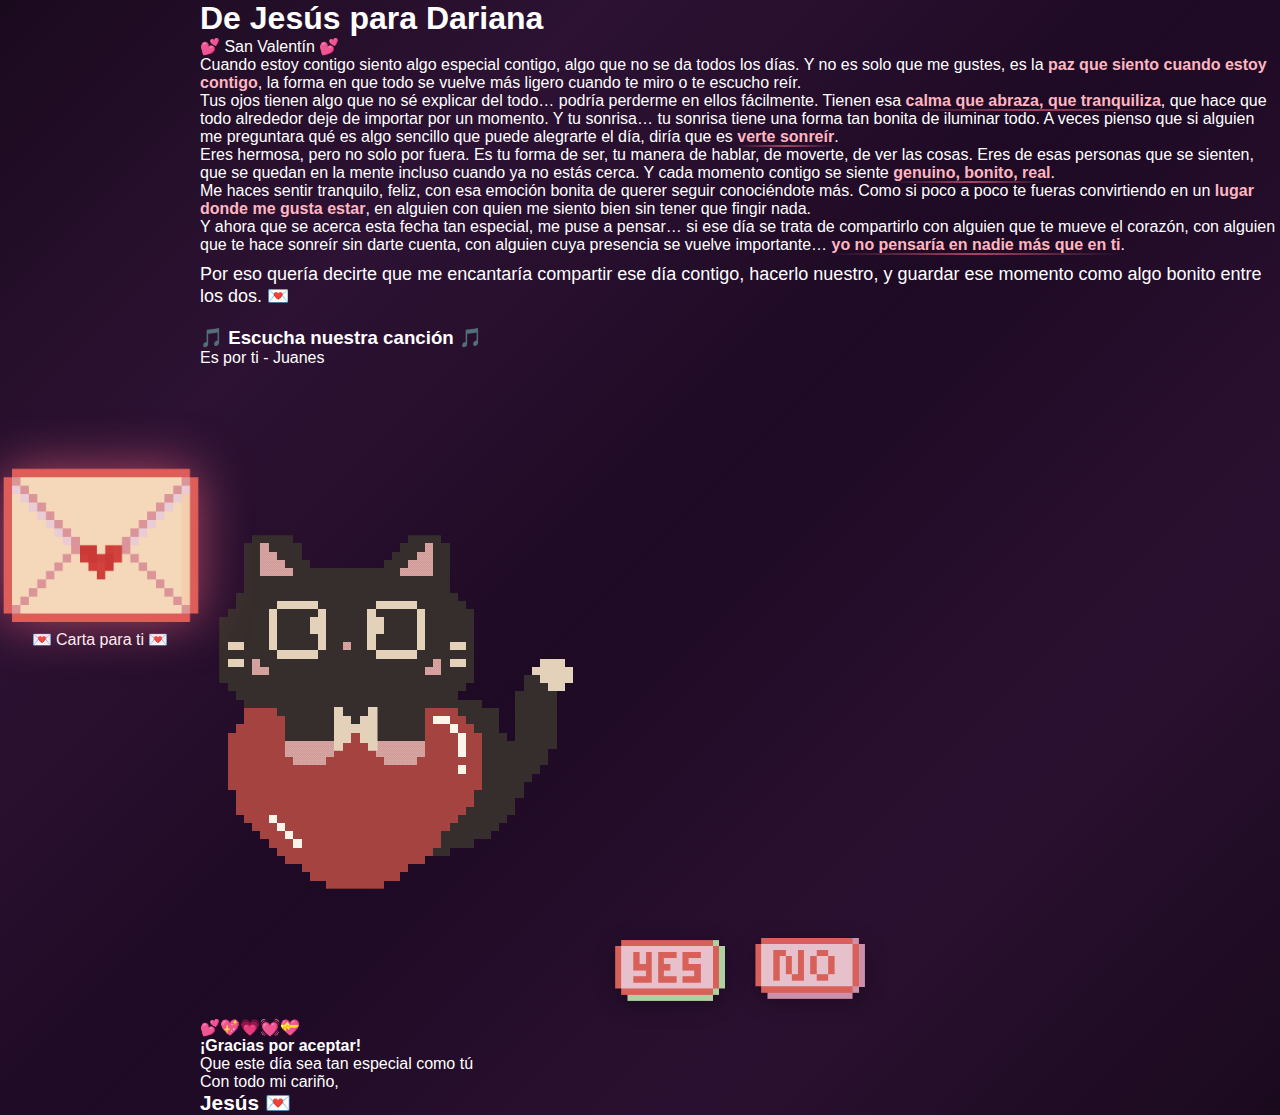
<file: valentine-ask-main/index.html>
<!doctype html>
<html lang="es">
  <head>
    <meta charset="UTF-8" />
    <link rel="stylesheet" href="style.css" />
    <title>💌 Carta de San Valentín - De Jesús para Dariana</title>
    <meta name="viewport" content="width=device-width, initial-scale=1.0" />

    <link rel="preconnect" href="https://fonts.googleapis.com" />
    <link rel="preconnect" href="https://fonts.gstatic.com" crossorigin />
    <link
      href="https://fonts.googleapis.com/css2?family=Dancing+Script:wght@400;600;700&family=Poppins:wght@300;400;500;600&display=swap"
      rel="stylesheet"
    />
  </head>
  <body>
    <!-- Envelope Screen -->
    <div id="envelope-container">
      <img src="envelope.png" alt="Envelope" id="envelope" />
      <p>💌 Carta para ti 💌</p>
    </div>

    <!-- Letter Screen -->
    <div id="letter-container">
      <div class="letter-window">
        <h1 id="letter-title">De Jesús para Dariana</h1>
        <p class="letter-subtitle">💕 San Valentín 💕</p>

        <div class="letter-content" id="letter-content">
          <p class="letter-paragraph">
            Cuando estoy contigo siento algo especial contigo, algo que no se da todos los días. 
            Y no es solo que me gustes, es la <span class="highlight">paz que siento cuando estoy contigo</span>, 
            la forma en que todo se vuelve más ligero cuando te miro o te escucho reír.
          </p>

          <p class="letter-paragraph">
            Tus ojos tienen algo que no sé explicar del todo… podría perderme en ellos fácilmente. 
            Tienen esa <span class="highlight">calma que abraza, que tranquiliza</span>, que hace que todo 
            alrededor deje de importar por un momento. Y tu sonrisa… tu sonrisa tiene una forma tan bonita 
            de iluminar todo. A veces pienso que si alguien me preguntara qué es algo sencillo que puede 
            alegrarte el día, diría que es <span class="highlight">verte sonreír</span>.
          </p>

          <p class="letter-paragraph">
            Eres hermosa, pero no solo por fuera. Es tu forma de ser, tu manera de hablar, de moverte, 
            de ver las cosas. Eres de esas personas que se sienten, que se quedan en la mente incluso 
            cuando ya no estás cerca. Y cada momento contigo se siente <span class="highlight">genuino, bonito, real</span>.
          </p>

          <p class="letter-paragraph">
            Me haces sentir tranquilo, feliz, con esa emoción bonita de querer seguir conociéndote más. 
            Como si poco a poco te fueras convirtiendo en un <span class="highlight">lugar donde me gusta estar</span>, 
            en alguien con quien me siento bien sin tener que fingir nada.
          </p>

          <p class="letter-paragraph">
            Y ahora que se acerca esta fecha tan especial, me puse a pensar… si ese día se trata de compartirlo 
            con alguien que te mueve el corazón, con alguien que te hace sonreír sin darte cuenta, con alguien 
            cuya presencia se vuelve importante… <span class="highlight">yo no pensaría en nadie más que en ti</span>.
          </p>

          <p class="letter-paragraph final-message">
            Por eso quería decirte que me encantaría compartir ese día contigo, hacerlo nuestro, 
            y guardar ese momento como algo bonito entre los dos. 💌
          </p>
        </div>

        <!-- YouTube Section -->
        <div class="youtube-section" id="youtube-section">
          <h3 class="youtube-title">🎵 Escucha nuestra canción 🎵</h3>
          <p class="youtube-subtitle">Es por ti - Juanes</p>
          <div class="youtube-wrapper">
            <iframe 
              src="https://www.youtube.com/embed/7sungKrbAFc?autoplay=0&loop=1&playlist=7sungKrbAFc&controls=1&rel=0&modestbranding=1" 
              frameborder="0" 
              allow="accelerometer; autoplay; clipboard-write; encrypted-media; gyroscope; picture-in-picture" 
              allowfullscreen>
            </iframe>
          </div>
        </div>

        <img src="cat_heart.gif" class="cat" id="letter-cat" />

        <div class="buttons" id="letter-buttons">
          <img src="yes.png" class="btn yes-btn" alt="Yes" />

          <div class="no-wrapper">
            <img src="no.png" class="btn no-btn" alt="No" />
          </div>
        </div>

        <p id="final-text" class="final-text" style="display: none">
          <div class="celebration-hearts">💕💖💗💓💝</div>
          <strong>¡Gracias por aceptar!</strong><br>
          Que este día sea tan especial como tú<br>
          Con todo mi cariño,<br>
          <strong style="font-size: 1.3em;">Jesús 💌</strong>
        </p>
      </div>
    </div>
    <script src="script.js"></script>
  </body>
</html>
</file>
<file: valentine-ask-main/style.css>
/* ===== RESET & BASE ===== */
* {
  margin: 0;
  padding: 0;
  box-sizing: border-box;
}

body {
  min-height: 100vh;
  display: flex;
  justify-content: center;
  align-items: center;
  background: linear-gradient(135deg, #1a0a1e 0%, #2d1233 25%, #1e0a24 50%, #2a1030 75%, #1a0a1e 100%);
  font-family: "Quicksand", sans-serif;
  overflow: hidden;
  color: #fff;
  position: relative;
}

/* ===== FLOATING HEARTS BACKGROUND ===== */
#hearts-bg {
  position: fixed;
  inset: 0;
  pointer-events: none;
  z-index: 0;
  overflow: hidden;
}

.floating-heart {
  position: absolute;
  bottom: -60px;
  font-size: 20px;
  opacity: 0;
  animation: floatUp linear infinite;
  pointer-events: none;
}

@keyframes floatUp {
  0% {
    transform: translateY(0) rotate(0deg) scale(1);
    opacity: 0;
  }
  10% {
    opacity: 0.7;
  }
  90% {
    opacity: 0.3;
  }
  100% {
    transform: translateY(-110vh) rotate(360deg) scale(0.5);
    opacity: 0;
  }
}

/* ===== ENVELOPE SCREEN ===== */
#envelope-container {
  text-align: center;
  cursor: pointer;
  z-index: 10;
  position: relative;
  animation: fadeInUp 1s ease;
}

@keyframes fadeInUp {
  from {
    opacity: 0;
    transform: translateY(40px);
  }
  to {
    opacity: 1;
    transform: translateY(0);
  }
}

.sparkle-ring {
  position: absolute;
  top: 50%;
  left: 50%;
  transform: translate(-50%, -60%);
  width: 260px;
  height: 260px;
  border-radius: 50%;
  background: radial-gradient(circle, rgba(255, 105, 135, 0.2) 0%, transparent 70%);
  animation: sparkleGlow 2s ease-in-out infinite;
  pointer-events: none;
}

@keyframes sparkleGlow {
  0%, 100% {
    transform: translate(-50%, -60%) scale(1);
    opacity: 0.5;
  }
  50% {
    transform: translate(-50%, -60%) scale(1.2);
    opacity: 1;
  }
}

@keyframes pulse {
  0% {
    transform: scale(1);
  }
  50% {
    transform: scale(1.08);
  }
  100% {
    transform: scale(1);
  }
}

#envelope {
  width: 200px;
  animation: pulse 1.5s infinite;
  cursor: pointer;
  filter: drop-shadow(0 0 25px rgba(255, 105, 135, 0.6));
  position: relative;
  z-index: 2;
}

.envelope-text {
  font-family: "Dancing Script", cursive;
  font-size: 28px;
  color: #ffb6c1;
  margin-top: 15px;
  text-shadow: 0 0 20px rgba(255, 105, 135, 0.5);
  animation: pulse 2s infinite;
}

/* ===== PRESENTATION ===== */
#presentation {
  display: none;
  position: fixed;
  inset: 0;
  z-index: 10;
}

.slide {
  position: absolute;
  inset: 0;
  display: none;
  justify-content: center;
  align-items: center;
  padding: 20px;
  overflow-y: auto;
}

.slide.active {
  display: flex;
  animation: slideIn 0.8s ease forwards;
}

@keyframes slideIn {
  from {
    opacity: 0;
    transform: scale(0.9) translateY(30px);
  }
  to {
    opacity: 1;
    transform: scale(1) translateY(0);
  }
}

@keyframes slideOut {
  from {
    opacity: 1;
    transform: scale(1) translateY(0);
  }
  to {
    opacity: 0;
    transform: scale(0.9) translateY(-30px);
  }
}

.slide.exit {
  display: flex;
  animation: slideOut 0.5s ease forwards;
}

.slide-content {
  max-width: 650px;
  width: 100%;
  text-align: center;
  padding: 40px 30px;
  background: rgba(255, 255, 255, 0.05);
  backdrop-filter: blur(10px);
  -webkit-backdrop-filter: blur(10px);
  border-radius: 24px;
  border: 1px solid rgba(255, 255, 255, 0.1);
  box-shadow: 0 20px 60px rgba(0, 0, 0, 0.3), 0 0 40px rgba(255, 105, 135, 0.1);
  position: relative;
  overflow: hidden;
}

.slide-content::before {
  content: '';
  position: absolute;
  top: -2px;
  left: -2px;
  right: -2px;
  bottom: -2px;
  background: linear-gradient(45deg, #ff6b8a, #ff8fab, #c084fc, #ff6b8a);
  border-radius: 25px;
  z-index: -1;
  opacity: 0.3;
  animation: borderGlow 3s ease-in-out infinite;
}

@keyframes borderGlow {
  0%, 100% { opacity: 0.2; }
  50% { opacity: 0.5; }
}

/* ===== DECORATIVE ELEMENTS ===== */
.decorative-heart {
  font-size: 60px;
  color: #ff6b8a;
  animation: heartbeat 1.2s ease-in-out infinite;
  text-shadow: 0 0 30px rgba(255, 107, 138, 0.6);
}

@keyframes heartbeat {
  0%, 100% { transform: scale(1); }
  15% { transform: scale(1.15); }
  30% { transform: scale(1); }
  45% { transform: scale(1.1); }
}

.quote-decoration {
  font-size: 50px;
  margin-bottom: 10px;
  filter: drop-shadow(0 0 10px rgba(255, 105, 135, 0.4));
}

/* ===== TYPOGRAPHY ===== */
.title-main {
  font-family: "Great Vibes", cursive;
  font-size: 48px;
  color: #ffb6c1;
  margin: 15px 0;
  text-shadow: 0 0 30px rgba(255, 182, 193, 0.5);
  line-height: 1.3;
}

.subtitle-line {
  width: 80px;
  height: 2px;
  background: linear-gradient(90deg, transparent, #ff6b8a, transparent);
  margin: 15px auto;
}

.subtitle {
  font-family: "Quicksand", sans-serif;
  font-size: 18px;
  color: rgba(255, 255, 255, 0.7);
  font-weight: 300;
  letter-spacing: 1px;
}

.romantic-text {
  font-family: "Quicksand", sans-serif;
  font-size: 17px;
  line-height: 1.9;
  color: rgba(255, 255, 255, 0.9);
  font-weight: 300;
  margin: 15px 0;
  letter-spacing: 0.3px;
}

.highlight {
  color: #ffb6c1;
  font-weight: 600;
  position: relative;
}

.highlight::after {
  content: '';
  position: absolute;
  bottom: -2px;
  left: 0;
  right: 0;
  height: 2px;
  background: linear-gradient(90deg, transparent, #ff6b8a, transparent);
  opacity: 0.6;
}

.dot-divider {
  display: flex;
  justify-content: center;
  gap: 10px;
  margin: 18px 0;
}

.dot-divider span {
  width: 6px;
  height: 6px;
  border-radius: 50%;
  background: rgba(255, 182, 193, 0.5);
  display: inline-block;
}

/* ===== HEART DIVIDER ===== */
.heart-divider {
  display: flex;
  justify-content: center;
  gap: 12px;
  margin: 20px 0;
}

.heart-divider span {
  color: #ff6b8a;
  font-size: 14px;
  opacity: 0.6;
  animation: twinkle 1.5s ease-in-out infinite;
}

.heart-divider span:nth-child(2) {
  animation-delay: 0.3s;
  font-size: 18px;
  opacity: 0.8;
}

.heart-divider span:nth-child(3) {
  animation-delay: 0.6s;
}

@keyframes twinkle {
  0%, 100% { opacity: 0.4; transform: scale(1); }
  50% { opacity: 1; transform: scale(1.2); }
}

/* ===== CAT GIF ===== */
.cat-gif {
  width: 160px;
  margin: 15px auto;
  display: block;
  border-radius: 16px;
  filter: drop-shadow(0 0 15px rgba(255, 105, 135, 0.3));
}

.cat-final {
  width: 130px;
}

.cat-dance {
  width: 180px;
}

/* ===== NEXT BUTTON ===== */
.next-btn {
  background: linear-gradient(135deg, #ff6b8a, #ff8fab);
  color: white;
  border: none;
  padding: 14px 36px;
  border-radius: 50px;
  font-family: "Quicksand", sans-serif;
  font-size: 16px;
  font-weight: 600;
  cursor: pointer;
  margin-top: 20px;
  transition: all 0.3s ease;
  box-shadow: 0 4px 20px rgba(255, 107, 138, 0.4);
  letter-spacing: 0.5px;
}

.next-btn:hover {
  transform: translateY(-3px);
  box-shadow: 0 8px 30px rgba(255, 107, 138, 0.6);
  background: linear-gradient(135deg, #ff8fab, #ff6b8a);
}

.next-btn:active {
  transform: translateY(0);
}

/* ===== FINAL SLIDE ===== */
.final-slide {
  padding: 30px 25px;
}

.final-title {
  font-size: 60px;
  animation: heartbeat 1.2s ease-in-out infinite;
}

.final-message {
  font-size: 18px;
  margin: 10px 0 20px;
}

.final-question h2 {
  font-family: "Great Vibes", cursive;
  font-size: 38px;
  color: #ffb6c1;
  text-shadow: 0 0 30px rgba(255, 182, 193, 0.5);
  margin: 10px 0;
}

/* ===== BUTTONS (YES/NO) ===== */
.buttons {
  display: flex;
  justify-content: center;
  align-items: center;
  gap: 30px;
  position: relative;
  margin: 15px 0;
}

.no-wrapper {
  position: relative;
}

.btn {
  width: 110px;
  cursor: pointer;
  user-select: none;
  filter: drop-shadow(0 4px 10px rgba(0,0,0,0.3));
  transition: transform 0.3s ease;
}

.btn:hover {
  transform: scale(1.05);
}

.yes-btn {
  position: relative;
  z-index: 2;
  transform-origin: center center;
}

.no-btn {
  z-index: 1;
  position: relative;
  transition: transform 0.15s ease;
  cursor: default;
}

/* ===== CELEBRATION ===== */
#celebration {
  animation: fadeInUp 0.8s ease;
}

.celebration-title {
  font-family: "Great Vibes", cursive;
  font-size: 42px;
  color: #ffb6c1;
  text-shadow: 0 0 30px rgba(255, 182, 193, 0.6);
  margin-bottom: 15px;
}

.celebration-text {
  font-family: "Dancing Script", cursive;
  font-size: 26px;
  color: rgba(255, 255, 255, 0.8);
  margin-top: 15px;
  text-shadow: 0 0 15px rgba(255, 105, 135, 0.4);
}

/* ===== CONFETTI ===== */
.confetti {
  position: fixed;
  top: -10px;
  z-index: 100;
  pointer-events: none;
  font-size: 20px;
  animation: confettiFall linear forwards;
}

@keyframes confettiFall {
  0% {
    transform: translateY(0) rotate(0deg);
    opacity: 1;
  }
  100% {
    transform: translateY(110vh) rotate(720deg);
    opacity: 0;
  }
}

/* ===== RESPONSIVE ===== */
@media (max-width: 600px) {
  .title-main {
    font-size: 34px;
  }

  .romantic-text {
    font-size: 15px;
    line-height: 1.8;
  }

  .slide-content {
    padding: 30px 20px;
    margin: 10px;
  }

  .final-question h2 {
    font-size: 28px;
  }

  .celebration-title {
    font-size: 32px;
  }

  .cat-gif {
    width: 120px;
  }

  .btn {
    width: 90px;
  }

  .envelope-text {
    font-size: 22px;
  }

  #envelope {
    width: 160px;
  }

  .quote-decoration {
    font-size: 36px;
  }
}

@media (max-height: 700px) {
  .slide-content {
    padding: 20px 18px;
  }

  .romantic-text {
    font-size: 14px;
    margin: 10px 0;
  }

  .cat-gif {
    width: 100px;
  }

  .cat-final {
    width: 90px;
  }

  .next-btn {
    padding: 10px 28px;
    font-size: 14px;
    margin-top: 12px;
  }

  .title-main {
    font-size: 30px;
  }

  .final-question h2 {
    font-size: 26px;
  }
}

/* ===== SCROLL INSIDE SLIDES ===== */
.slide {
  overflow-y: auto;
  -webkit-overflow-scrolling: touch;
}

.slide::-webkit-scrollbar {
  width: 4px;
}

.slide::-webkit-scrollbar-thumb {
  background: rgba(255, 107, 138, 0.3);
  border-radius: 2px;
}
</file>
